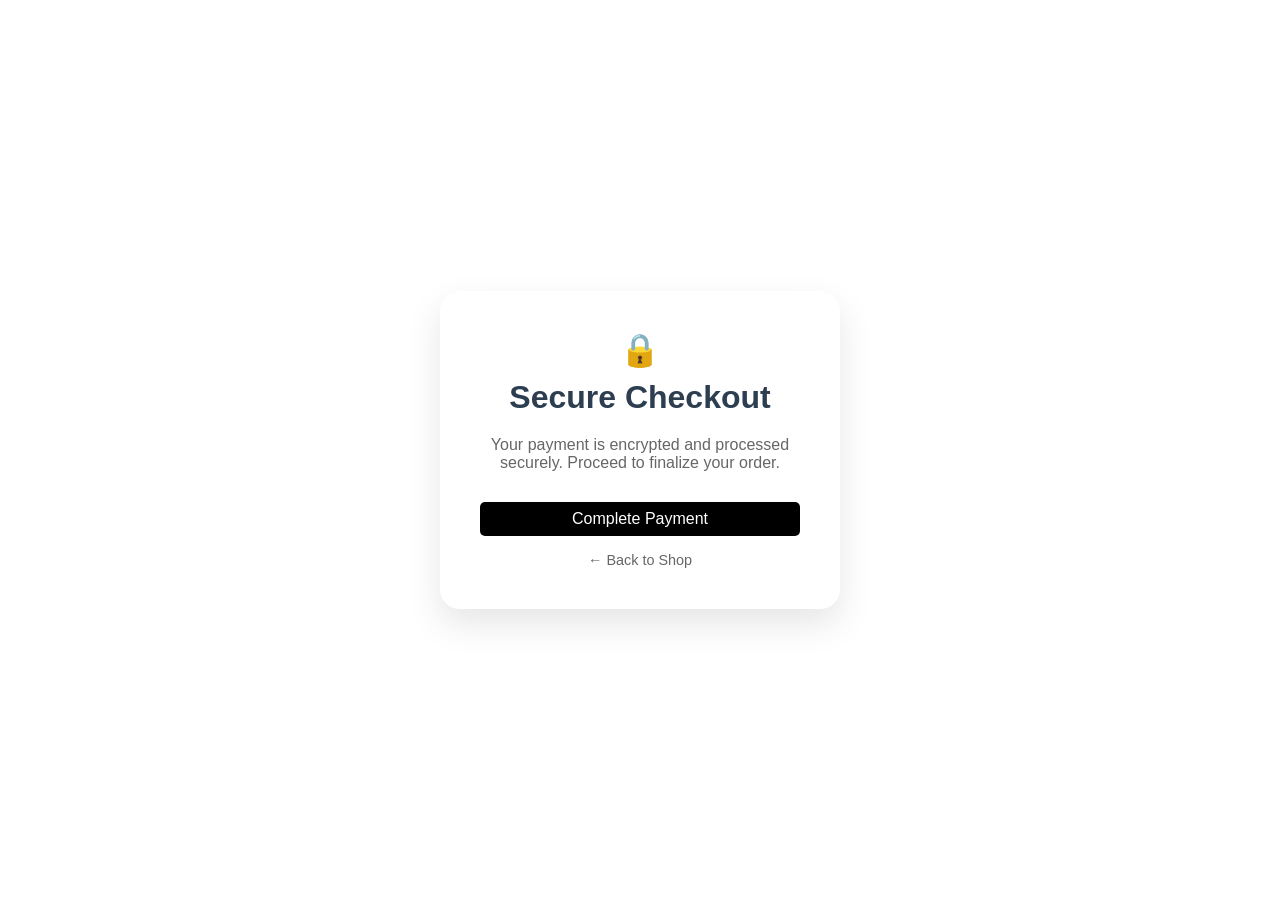
<file: payments.html>
<!DOCTYPE html>
<html lang="en">
<head>
    <meta charset="UTF-8">
    <meta name="viewport" content="width=device-width, initial-scale=1.0">
    <title>Secure Checkout</title>
    <link rel="stylesheet" href="style.css">
    <style>
        /* Extra styles to match the store page */
        body { display: flex; justify-content: center; align-items: center; min-height: 100vh; }
        .checkout-card { 
            background: #fff; 
            padding: 40px; 
            border-radius: 20px; 
            box-shadow: 0 15px 35px rgba(0,0,0,0.1); 
            text-align: center; 
            max-width: 400px; 
            width: 100%; 
        }
        .checkout-card h1 { margin-bottom: 20px; color: #2c3e50; }
        .checkout-card p { margin-bottom: 30px; color: #666; }
        .lock-icon { font-size: 2rem; margin-bottom: 10px; color: #27ae60; }
    </style>
</head>
<body>

    <div class="checkout-card">
        <div class="lock-icon">🔒</div>
        <h1>Secure Checkout</h1>
        <p>Your payment is encrypted and processed securely. Proceed to finalize your order.</p>
        
        <a href="https://buy.stripe.com/your-link-here" class="btn" style="margin-bottom: 15px; display: block;">Complete Payment</a>
        <a href="index.html" style="color: #666; text-decoration: none; font-size: 0.9rem;">← Back to Shop</a>
    </div>

</body>
</html>
</file>
<file: style.css>
* { margin: 0; padding: 0; box-sizing: border-box; }

body { 
    font-family: sans-serif; 
    background-color: #ffffff; 
    padding: 20px; 
}

.container { 
    display: grid; 
    grid-template-columns: repeat(auto-fit, minmax(250px, 300px)); 
    gap: 15px; 
    justify-content: center; 
    max-width: 800px; 
    margin: 0 auto; 
}

.card { 
    border: 1px solid #ddd; 
    padding: 15px; 
    border-radius: 12px; 
    text-align: center; 
}

.card img { 
    width: 100%; 
    height: 200px; /* Fixed height for consistency */
    object-fit: cover; /* Ensures image doesn't stretch */
    border-radius: 8px; 
    margin-bottom: 10px; 
}

.btn { 
    display: inline-block; 
    background: #000; 
    color: #fff; 
    padding: 8px 16px; 
    border-radius: 5px; 
    text-decoration: none; 
    margin-top: 10px; 
}
</file>
